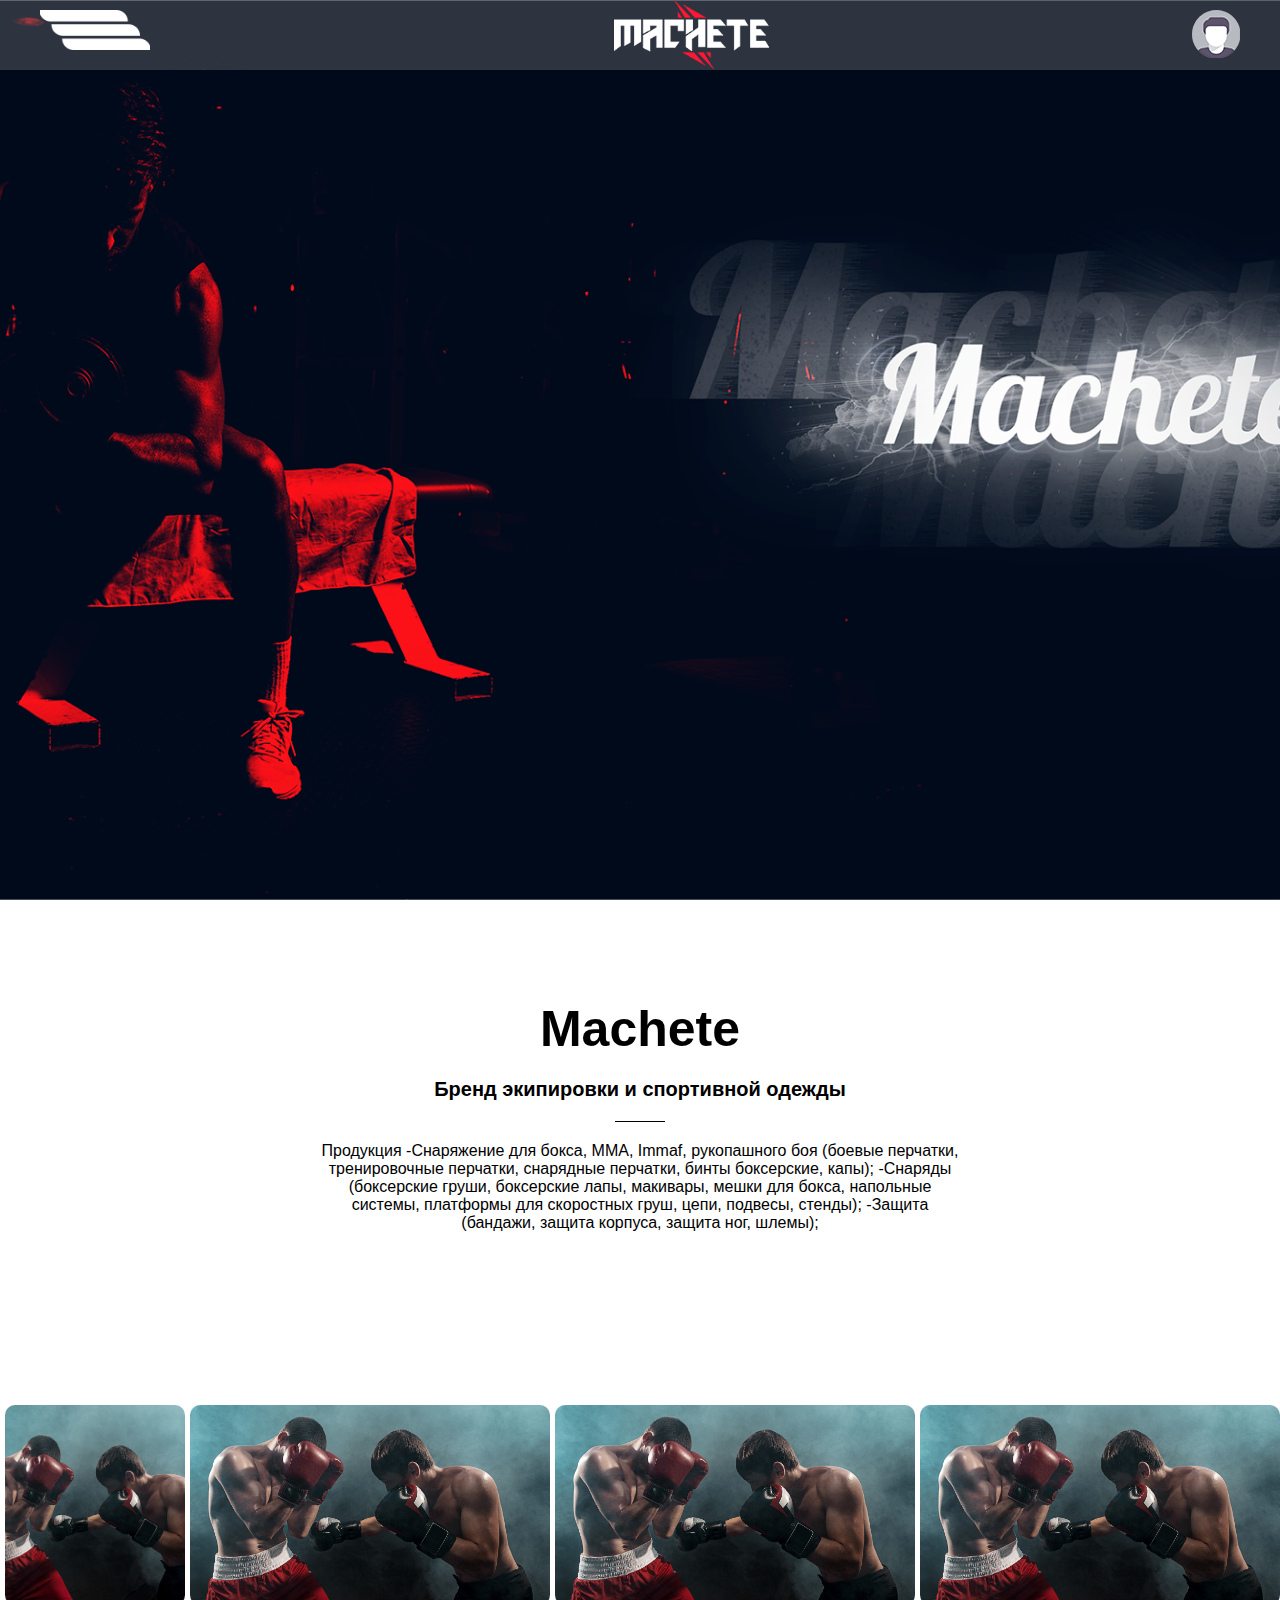
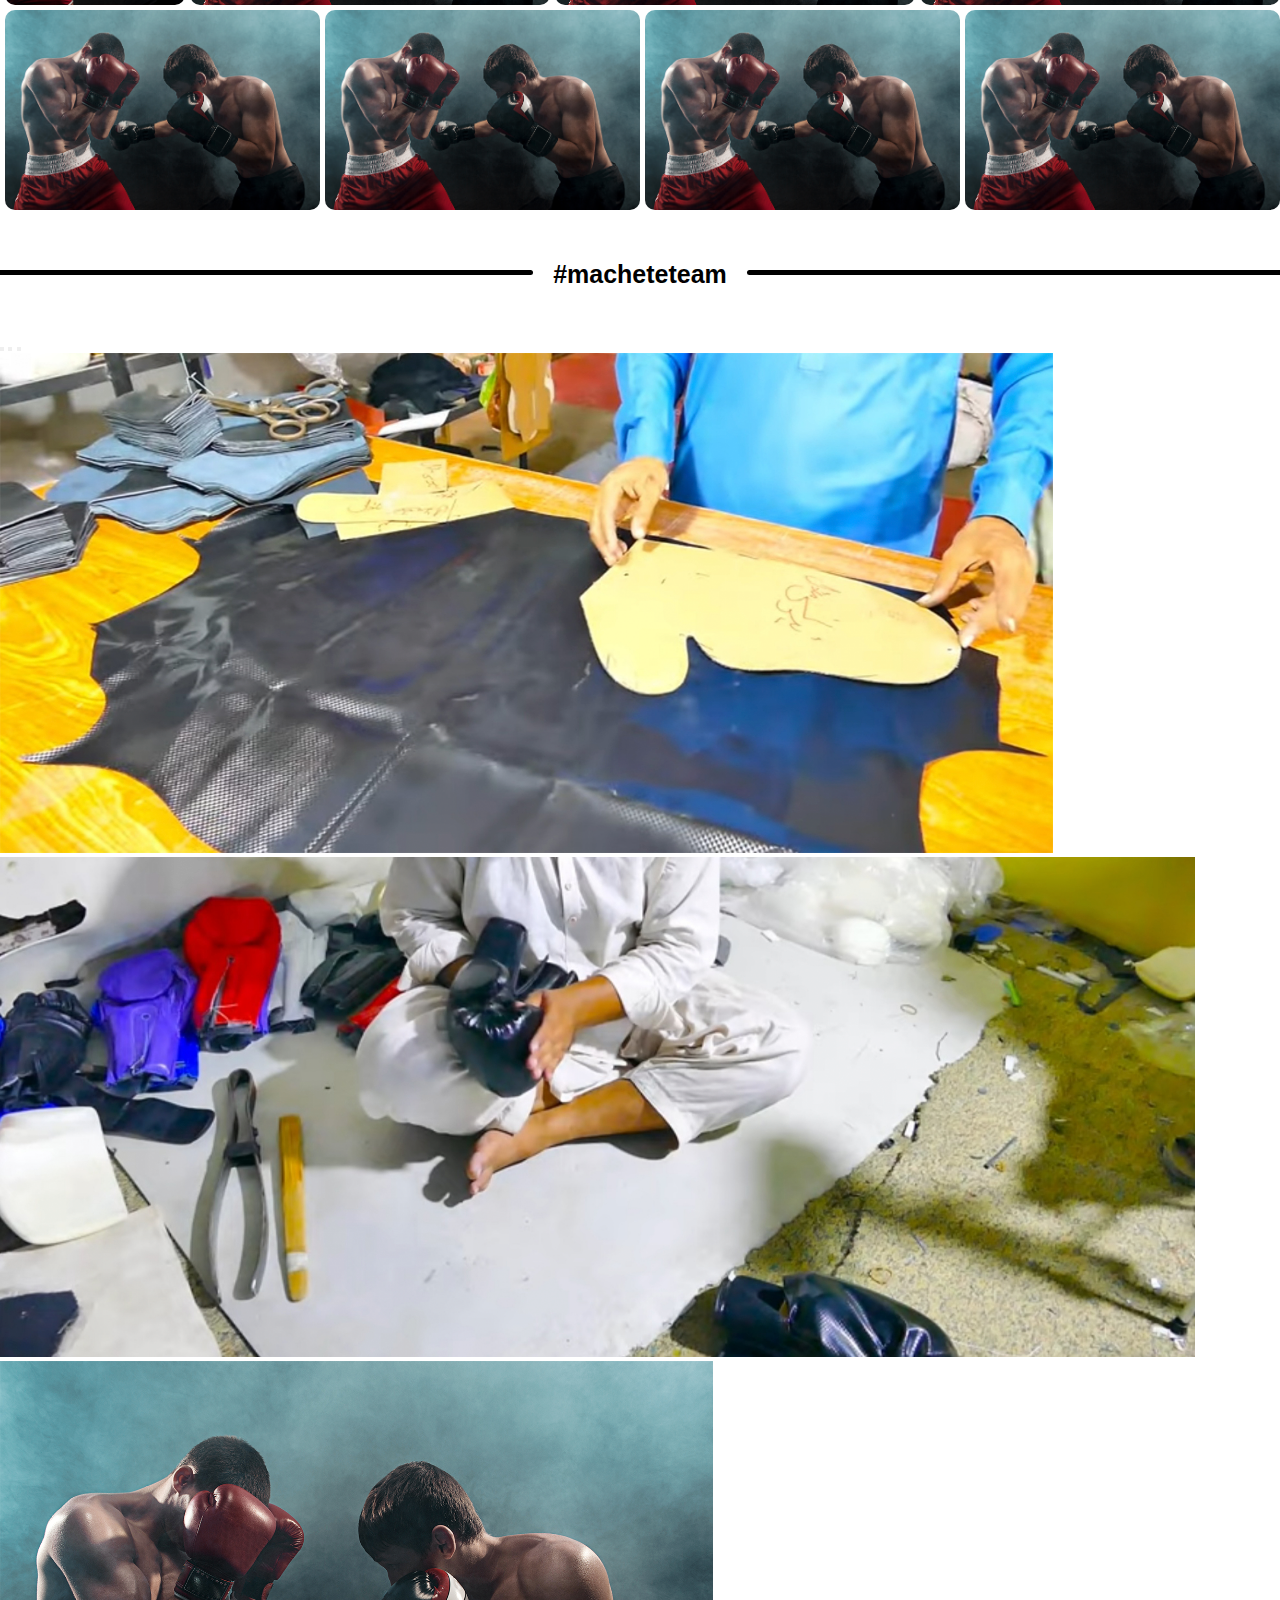
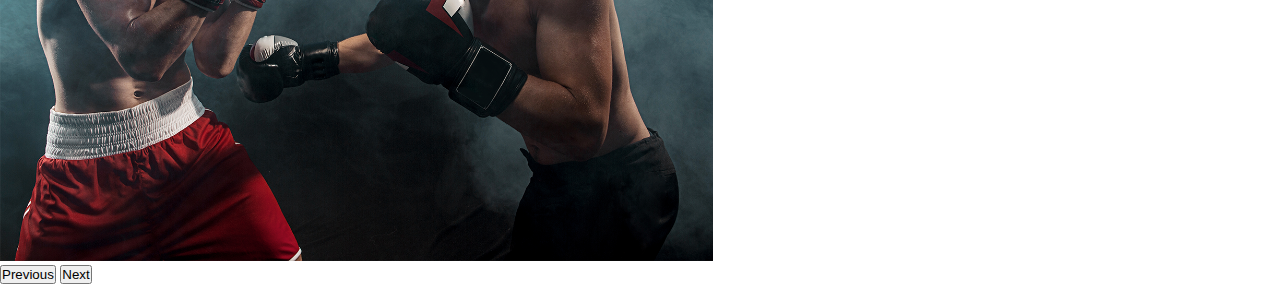
<file: index.html>
<!DOCTYPE html>
<html lang="en">
<head>
    <meta charset="UTF-8">
    <meta name="viewport" content="width=device-width, initial-scale=1.0">
    <title>Machete.com</title>
    <link href="images/Machete white.png" rel="shortcut icon">
    <link rel="stylesheet" href="styles/style.css">
    <!-- CSS only -->
    <!-- CSS only -->
    <link href="https://cdn.jsdelivr.net/npm/bootstrap@5.2.0-beta1/dist/css/bootstrap.min.css" rel="stylesheet" integrity="sha384-0evHe/X+R7YkIZDRvuzKMRqM+OrBnVFBL6DOitfPri4tjfHxaWutUpFmBp4vmVor" crossorigin="anonymous">
</head>
<body>
    <!-- HEADER -->
    <header class="header">
        <div class="header-main">
            <div class="header-menu"></div>
            <div class="header-logo"></div>
            <div class="header-icon"></div>
        </div>
    </header>

    <!-- INFORMATION -->

    <div class="info">
        <h1 class="info-title">Machete</h1>
        <h3 class="info-subtitle">Бренд экипировки и спортивной одежды</h3>
        <div class="info-line"></div>
        <p class="info-text">Продукция
            -Снаряжение для бокса, MMA, Immaf, рукопашного боя (боевые перчатки, тренировочные перчатки, снарядные перчатки, бинты боксерские, капы);
            -Снаряды (боксерские груши, боксерские лапы, макивары, мешки для бокса, напольные системы, платформы для скоростных груш, цепи, подвесы, стенды);
            -Защита (бандажи, защита корпуса, защита ног, шлемы);</p>
    </div>
     <div class="galery">
         <div class="galery-icon icon1"></div>
         <div class="galery-icon icon2"></div>
         <div class="galery-icon icon3"></div>
         <div class="galery-icon icon4"></div>
     </div>
     <div class="galery">
        <div class="galery-icon icon5"></div>
        <div class="galery-icon icon6"></div>
        <div class="galery-icon icon7"></div>
        <div class="galery-icon icon8"></div>
     </div>
    <div class="team-line">
        <div class="team-line-left"></div>
        <p class="team-words">#macheteteam</p>
        <div class="team-line-right"></div>
    </div>

    <div id="carouselExampleIndicators" class="carousel slide" data-bs-ride="true">
        <div class="carousel-indicators">
          <button type="button" data-bs-target="#carouselExampleIndicators" data-bs-slide-to="0" class="active" aria-current="true" aria-label="Slide 1"></button>
          <button type="button" data-bs-target="#carouselExampleIndicators" data-bs-slide-to="1" aria-label="Slide 2"></button>
          <button type="button" data-bs-target="#carouselExampleIndicators" data-bs-slide-to="2" aria-label="Slide 3"></button>
        </div>
        <div class="carousel-inner">
          <div class="carousel-item active">
            <img src="images/IMG_20220519_180529.png" class="d-block w-100" alt="">
          </div>
          <div class="carousel-item">
            <img src="images/IMG_20220519_180502.png" class="d-block w-100" alt="">
          </div>
          <div class="carousel-item">
            <img src="images/two-professional-boxer-boxing-black-smoky.png" class="d-block w-100" alt="">
          </div>
        </div>
        <button class="carousel-control-prev" type="button" data-bs-target="#carouselExampleIndicators" data-bs-slide="prev">
          <span class="carousel-control-prev-icon" aria-hidden="true"></span>
          <span class="visually-hidden">Previous</span>
        </button>
        <button class="carousel-control-next" type="button" data-bs-target="#carouselExampleIndicators" data-bs-slide="next">
          <span class="carousel-control-next-icon" aria-hidden="true"></span>
          <span class="visually-hidden">Next</span>
        </button>
      </div>





    <!-- JavaScript Bundle with Popper -->
    <script src="https://cdn.jsdelivr.net/npm/bootstrap@5.2.0-beta1/dist/js/bootstrap.bundle.min.js" integrity="sha384-pprn3073KE6tl6bjs2QrFaJGz5/SUsLqktiwsUTF55Jfv3qYSDhgCecCxMW52nD2" crossorigin="anonymous"></script>
</body>
</html>
</file>
<file: styles/style.css>
*{
    padding: 0;
    margin: 0;
}
body{
    font-family: Arial, Helvetica, sans-serif;
    box-sizing: border-box;
}

/* HEADER */

    .header{
        width: 100%;
        height: 100vh;
        background-image: url(../images/machete\ background.png);
        background-repeat: no-repeat;
        background-size: cover;
        background-position: center;
    }
        .header-main{
            width: 100%;
            height: 70px;
            background-color: rgba( 150, 150, 150, .3);
            margin-top: 0;
            display: flex;
            justify-content: space-between;
        }
            .header-menu{
                width: 110px;
                height: 40px;
                background-image: url(../images/bar.png);
                background-repeat: no-repeat;
                background-size: cover;
                background-position: center;
                margin-left: 40px;
                margin-top: 10px;
                margin-right: 40px;

            }
            .header-logo{
                width: 155px;
                background-image: url(../images/Machete\ white.png);
                background-repeat: no-repeat;
                background-size: cover;
                background-position: center;
            }
            .header-icon{
                width: 48px;
                height: 48px;
                background-image: url(../images/account.png);
                margin-top: 10px;
                margin-right: 40px;
            }
        

    /* INFORMATION */

    .info{
        width: 50%;
        height: 400px;
        margin: 0px auto; 
        margin-top: 100px;
    }
        .info-title{
            text-align: center;
            font-size: 50px;
        }
        .info-subtitle{
            text-align: center;
            padding: 20px;
            font-size: 20px;
        }
        .info-line{
            width: 50px ;
            height: 1px;
            background: black;
            margin: 0 auto;
        }
        .info-text{
            padding-top: 20px;
            text-align: center;
        }

        /* GALERY */
    .galery{
        width: 100%;
        height: 200px; 
        margin: 5px 0;
        display: flex;
    }
        .galery-icon{
            flex: 2;
            margin-left: 5px;
            background: red;
            border-radius: 10px;
            background-image: url(../images/two-professional-boxer-boxing-black-smoky.png);
            background-position: center;
            background-repeat: no-repeat;
            background-size: cover;
        }

        .icon1{
            flex: 1;
        }
        .icon2{
            flex: 2;
        }
        .icon3{
            flex: 2;
        }
        .icon4{
            flex: 2;
        }
        .icon5{
            flex: 2;
        }
        .icon6{
            flex: 2;
        }
        .icon7{
            flex: 2;
        }
        .team-line{
            width: 100%;
            height: 25px;
            display: flex;
            justify-content: space-between;
            margin: 50px 0;
        }
            .team-line-left{
                flex: 3;
                height: 5px;
                margin-top: 10px;
                background: black;
                border-bottom-right-radius: 15px;
                border-top-right-radius: 15px;
            }
            .team-words{
                text-align: center;
                font-size: 25px;
                font-weight: 700;
                margin: 0 20px;
            }
            .team-line-right{
                flex: 3;
                background: black;
                height: 5px;
                margin-top: 10px;
                border-bottom-left-radius: 15px;
                border-top-left-radius: 15px;
            }

    
            .carousel-item img{
                width: 100;
                height: 500px;
            }
</file>
